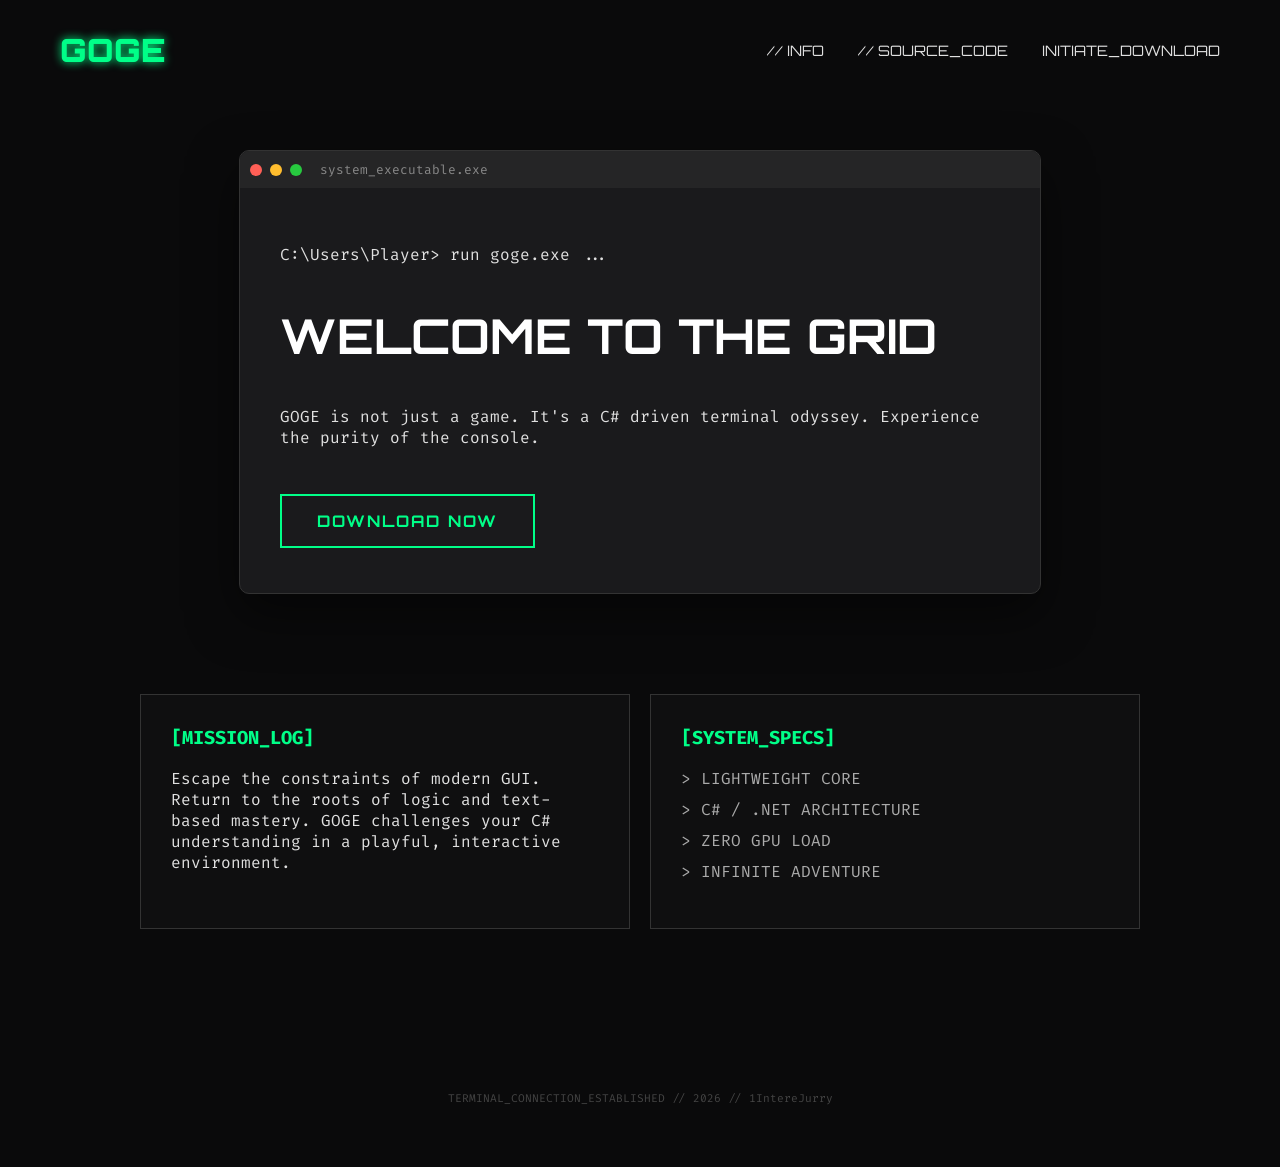
<file: index.html>
<!DOCTYPE html>
<html lang="en">
<head>
    <meta charset="UTF-8">
    <meta name="viewport" content="width=device-width, initial-scale=1.0">
    <title>GOGE // System_Override</title>
    <link rel="stylesheet" href="style.css">
    <link href="https://fonts.googleapis.com/css2?family=Fira+Code:wght@400;700&family=Orbitron:wght@400;900&display=swap" rel="stylesheet">
</head>
<body>

    <div class="scanline"></div>

    <header>
        <div class="logo" data-text="GOGE">GOGE</div>
        <nav>
            <a href="#info">// INFO</a>
            <a href="#developer">// SOURCE_CODE</a>
            <a href="https://github.com/1IntereJurry/GOGE/releases/latest/download/GOGE-Installer.exe" class="nav-download">INITIATE_DOWNLOAD</a>
        </nav>
    </header>

    <main>
        <section id="hero">
            <div class="terminal-window">
                <div class="terminal-header">
                    <span class="dot red"></span>
                    <span class="dot yellow"></span>
                    <span class="dot green"></span>
                    <span class="title">system_executable.exe</span>
                </div>
                <div class="terminal-body">
                    <p class="typing">C:\Users\Player> run goge.exe ...</p>
                    <h2 class="glitch" data-text="WELCOME TO THE GRID">WELCOME TO THE GRID</h2>
                    <p class="description">GOGE is not just a game. It's a C# driven terminal odyssey. Experience the purity of the console.</p>
                    <div class="cta-container">
                        <a href="https://github.com/1IntereJurry/GOGE/releases/latest/download/GOGE-Installer.exe" class="cyber-button">
                            <span class="button-text">DOWNLOAD NOW</span>
                            <span class="button-glitch"></span>
                        </a>
                    </div>
                </div>
            </div>
        </section>

        <section id="info" class="content-section">
            <div class="grid-layout">
                <div class="card">
                    <h3>[MISSION_LOG]</h3>
                    <p>Escape the constraints of modern GUI. Return to the roots of logic and text-based mastery. GOGE challenges your C# understanding in a playful, interactive environment.</p>
                </div>
                <div class="card">
                    <h3>[SYSTEM_SPECS]</h3>
                    <ul>
                        <li>> LIGHTWEIGHT CORE</li>
                        <li>> C# / .NET ARCHITECTURE</li>
                        <li>> ZERO GPU LOAD</li>
                        <li>> INFINITE ADVENTURE</li>
                    </ul>
                </div>
            </div>
        </section>
    </main>

    <footer>
        <p>TERMINAL_CONNECTION_ESTABLISHED // 2026 // 1IntereJurry</p>
    </footer>

</body>
</html>
</file>
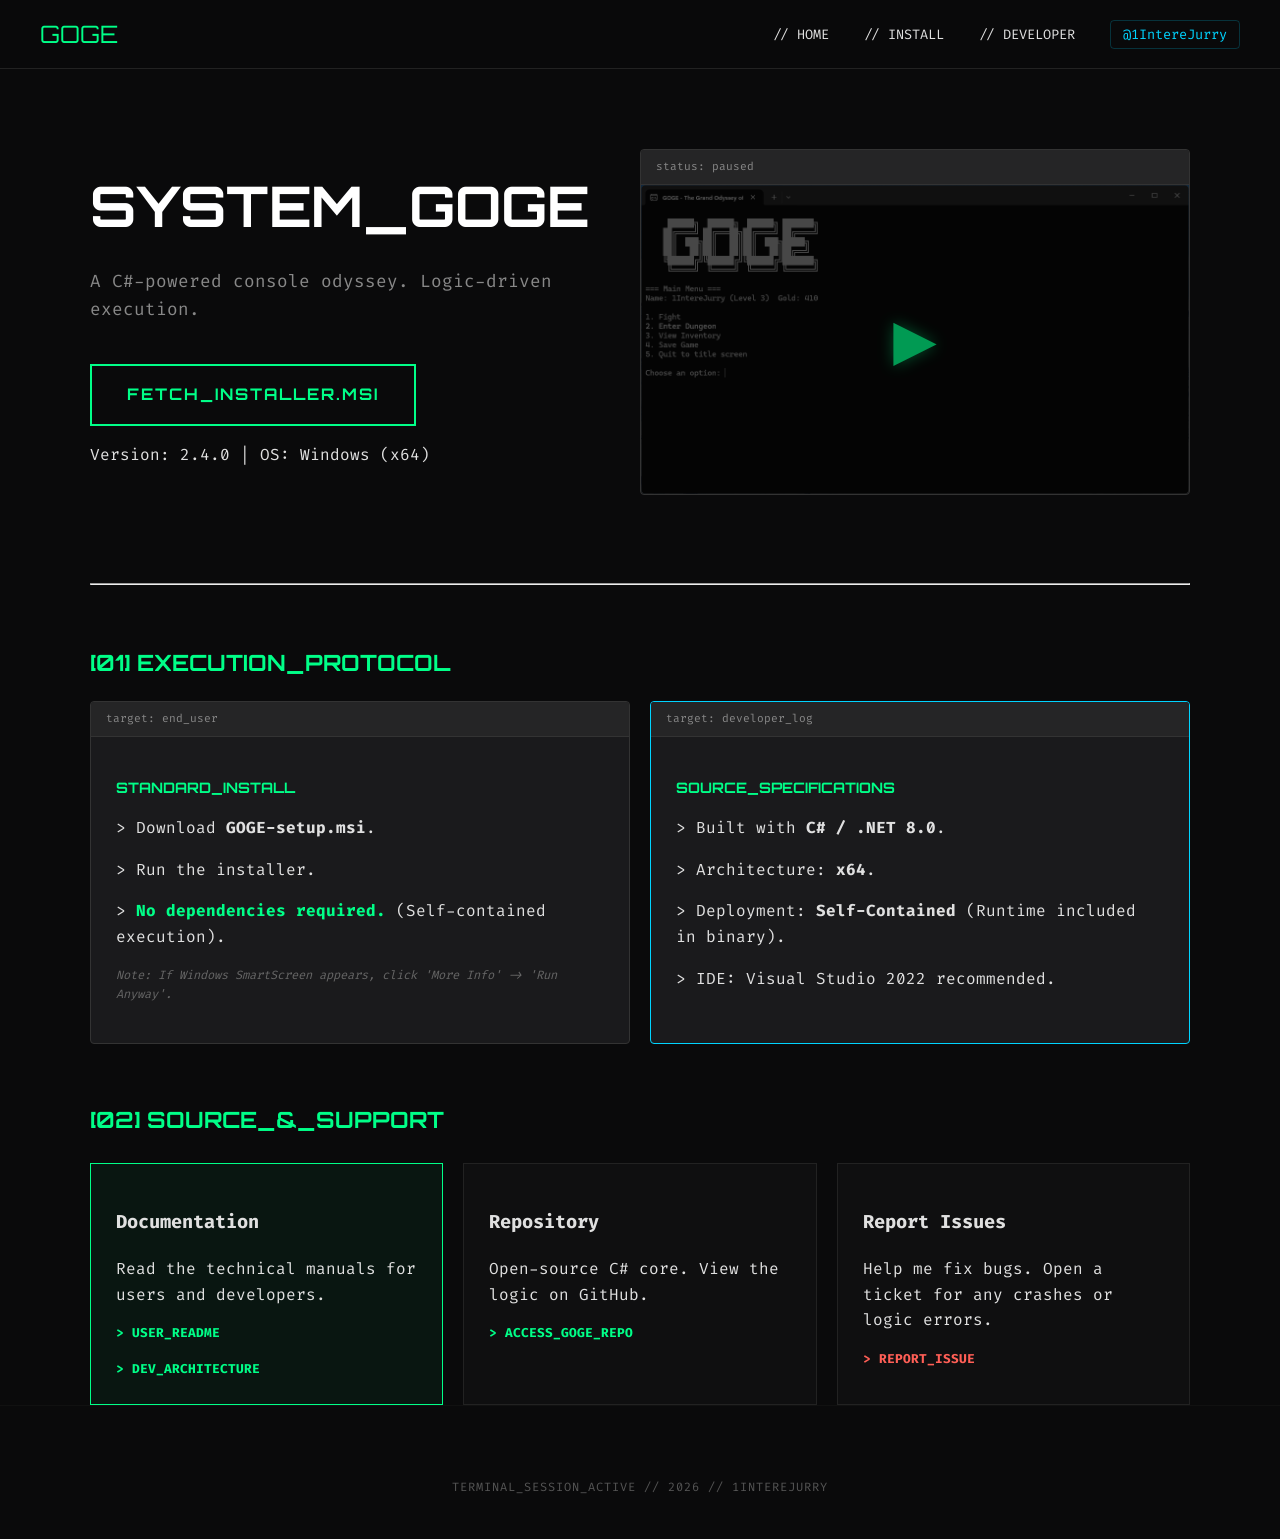
<file: Web/index.html>
<!DOCTYPE html>
<html lang="en">
<head>
    <meta charset="UTF-8">
    <meta name="viewport" content="width=device-width, initial-scale=1.0">
    <title>GOGE // System_Interface</title>
    <link rel="icon" type="image/png" href="Icon_GOGE.png">
    <link rel="stylesheet" href="style.css">
    <link href="https://fonts.googleapis.com/css2?family=Fira+Code:wght@400;700&family=Orbitron:wght@400;900&display=swap" rel="stylesheet">
</head>
<body>

    <div class="scanline"></div>

    <header>
        <div class="logo">GOGE</div>
        
        <input type="checkbox" id="menu-toggle" class="menu-checkbox">
        <label for="menu-toggle" class="menu-icon"><span>&#9776;</span></label>
        
        <nav class="nav-menu">
            <a href="#home">// HOME</a>
            <a href="#install">// INSTALL</a>
            <a href="#developer">// DEVELOPER</a>
            <a href="https://github.com/1IntereJurry" target="_blank" class="dev-link-nav">@1IntereJurry</a>
        </nav>
    </header>

    <main class="container">
        <section id="home" class="hero-section">
            <div class="hero-container">
                <div class="hero-text">
                    <h1 class="main-title">SYSTEM_GOGE</h1>
                    <p class="subtitle">A C#-powered console odyssey. Logic-driven execution.</p>
                    <div class="download-zone">
                        <a href="https://github.com/1IntereJurry/GOGE/releases/latest/download/GOGE-setup.msi" class="cyber-button" download>FETCH_INSTALLER.MSI</a>
                        <p class="file-info">Version: 2.4.0 | OS: Windows (x64)</p>
                    </div>
                </div>

                <div class="hero-visual">
                    <div class="terminal-card preview-box" id="gif-container" onclick="playGif()">
                        <div class="terminal-header" id="gif-status">status: paused</div>
                        
                        <div class="gif-wrapper">
                            <img src="GOGE_preview-static.png" id="preview-img" alt="GOGE Preview" class="game-gif paused">
                            
                            <div class="play-overlay-container" id="play-btn">
                                <span class="play-arrow">&#9658;</span>
                            </div>
                        </div>
                    </div>
                </div>
            </div>
        </section>

        <hr class="divider">

        <section id="install">
            <h2 class="section-header">[01] EXECUTION_PROTOCOL</h2>
            <div class="dual-grid">
                <div class="terminal-card path-card">
                    <div class="terminal-header">target: end_user</div>
                    <div class="terminal-content">
                        <p class="path-title">STANDARD_INSTALL</p>
                        <p><span class="prompt">></span> Download <strong>GOGE-setup.msi</strong>.</p>
                        <p><span class="prompt">></span> Run the installer.</p>
                        <p><span class="prompt">></span> <strong class="highlight-green">No dependencies required.</strong> (Self-contained execution).</p>
                        <p class="note-text">Note: If Windows SmartScreen appears, click 'More Info' -> 'Run Anyway'.</p>
                    </div>
                </div>

                <div class="terminal-card path-card dev-border">
                    <div class="terminal-header">target: developer_log</div>
                    <div class="terminal-content">
                        <p class="path-title">SOURCE_SPECIFICATIONS</p>
                        <p><span class="prompt">></span> Built with <strong>C# / .NET 8.0</strong>.</p>
                        <p><span class="prompt">></span> Architecture: <strong>x64</strong>.</p>
                        <p><span class="prompt">></span> Deployment: <strong>Self-Contained</strong> (Runtime included in binary).</p>
                        <p><span class="prompt">></span> IDE: Visual Studio 2022 recommended.</p>
                    </div>
                </div>
            </div>
        </section>

       <section id="developer">
            <h2 class="section-header">[02] SOURCE_&_SUPPORT</h2>
            <div class="dev-grid">
                <div class="dev-card highlight-card">
                    <h3>Documentation</h3>
                    <p>Read the technical manuals for users and developers.</p>
                    <a href="https://github.com/1IntereJurry/GOGE/blob/master/README.md" target="_blank" class="cyber-link">> USER_README</a>
                    <a href="https://github.com/1IntereJurry/GOGE/blob/master/ARCHITECTURE.md" target="_blank" class="cyber-link">> DEV_ARCHITECTURE</a>
                </div>

                <div class="dev-card">
                    <h3>Repository</h3>
                    <p>Open-source C# core. View the logic on GitHub.</p>
                    <a href="https://github.com/1IntereJurry/GOGE" target="_blank" class="cyber-link">> ACCESS_GOGE_REPO</a>
                </div>

                <div class="dev-card">
                    <h3>Report Issues</h3>
                    <p>Help me fix bugs. Open a ticket for any crashes or logic errors.</p>
                    <a href="https://github.com/1IntereJurry/GOGE/issues/new" target="_blank" class="cyber-link red-link">> REPORT_ISSUE</a>
                </div>
            </div>
        </section>
    </main>

    <footer>
        <p>TERMINAL_SESSION_ACTIVE // 2026 // 1INTEREJURRY</p>
    </footer>

    <script>
        function playGif() {
            const container = document.getElementById('gif-container');
            const img = document.getElementById('preview-img');
            const status = document.getElementById('gif-status');
            const overlay = document.getElementById('play-btn');
            
            if (!container.classList.contains('playing')) {
                img.src = "GOGE_gameplay-gif.gif"; 
                img.classList.remove('paused');
                container.classList.add('playing');
                overlay.style.display = "none"; 
                status.innerText = "status: executing_preview.gif";
            }
        }
    </script>
</body>
</html>
</file>
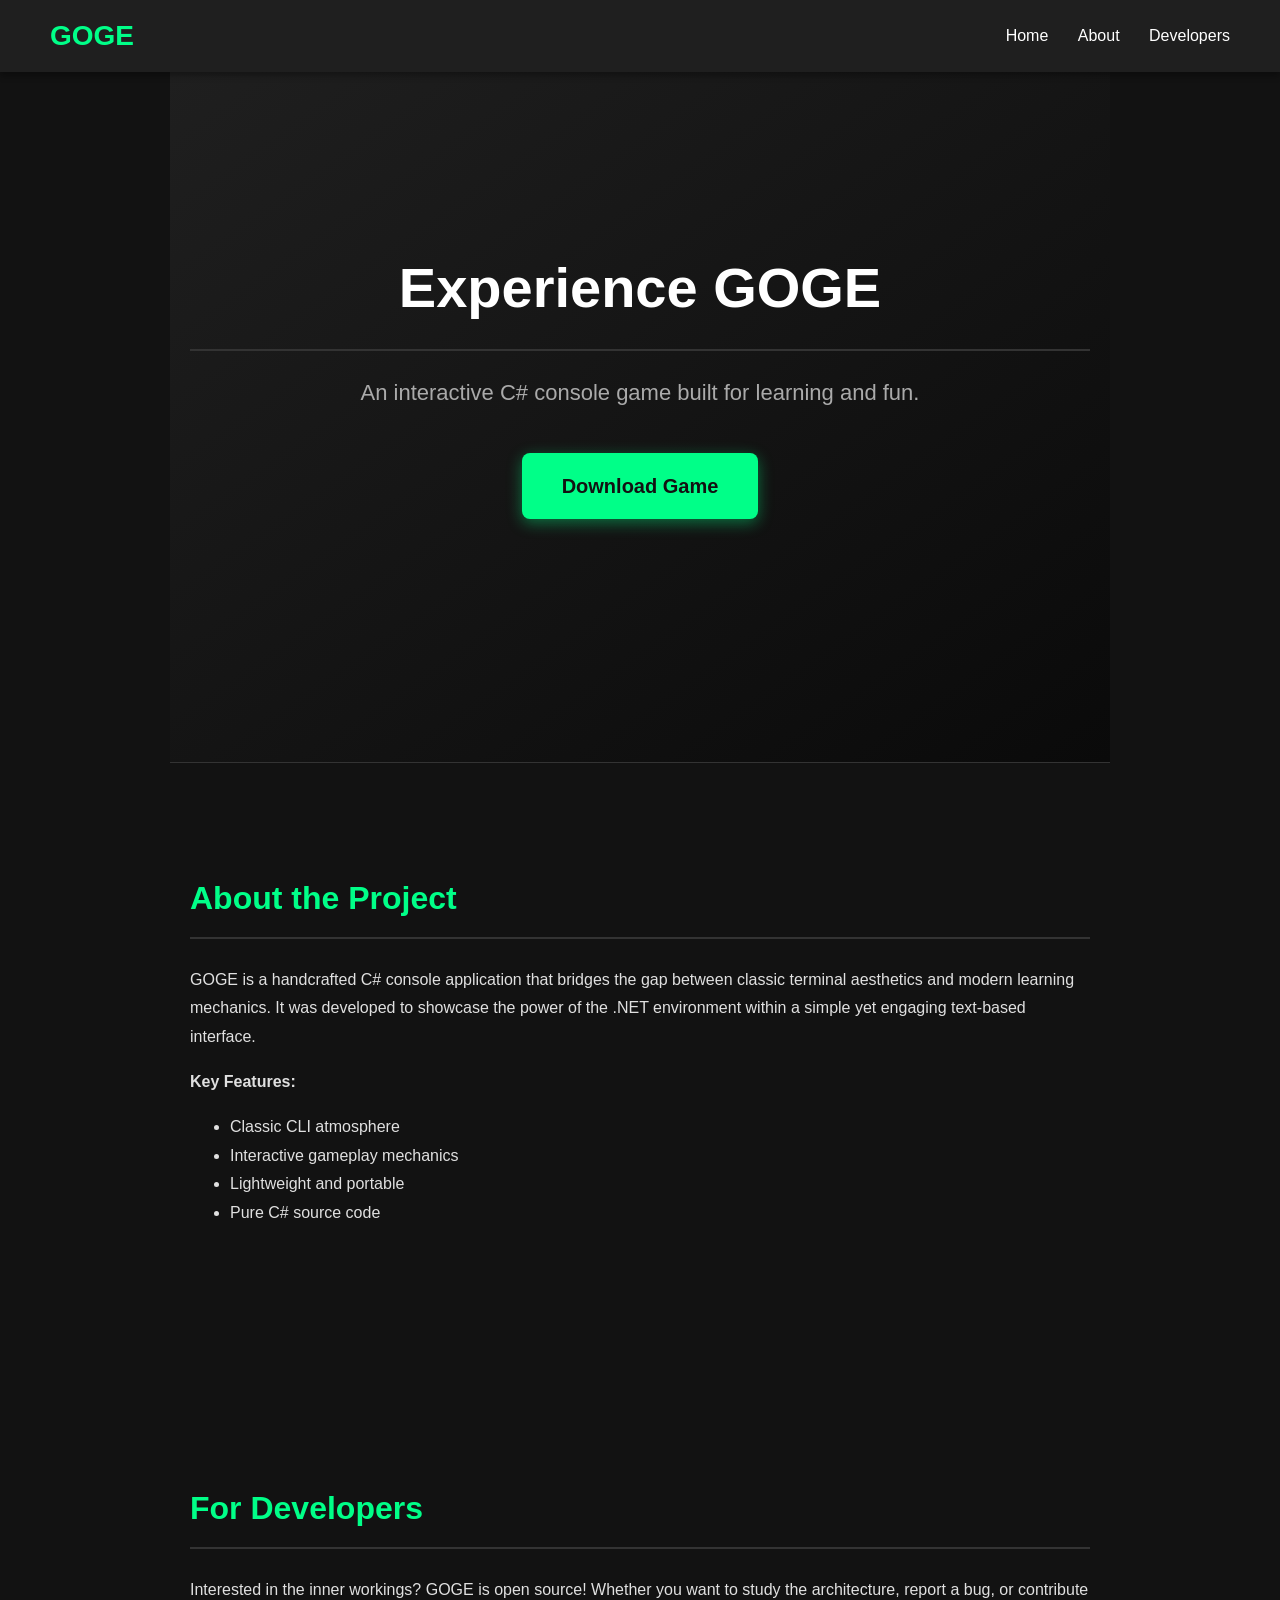
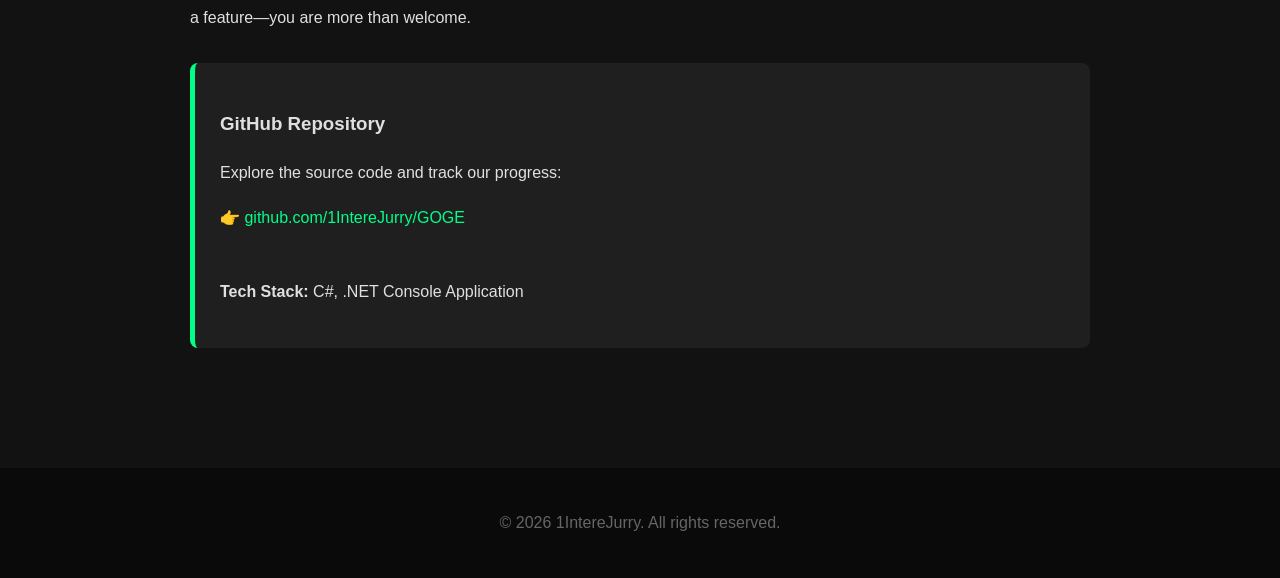
<file: Website/index.html>
<!DOCTYPE html>
<html lang="en">
<head>
    <meta charset="UTF-8">
    <meta name="viewport" content="width=device-width, initial-scale=1.0">
    <title>GOGE - The C# Console Experience</title>
    <link rel="stylesheet" href="style.css">
</head>
<body>

    <header>
        <h1>GOGE</h1>
        <nav>
            <a href="#home">Home</a>
            <a href="#info">About</a>
            <a href="#developer">Developers</a>
        </nav>
    </header>

    <section id="home" class="hero">
        <h2>Experience GOGE</h2>
        <p>An interactive C# console game built for learning and fun.</p>
        
        <a href="https://github.com/1IntereJurry/GOGE/releases/latest/download/GOGE-Installer.exe" class="btn" download>Download Game</a>
    </section>

    <section id="info">
        <h2>About the Project</h2>
        <p>GOGE is a handcrafted C# console application that bridges the gap between classic terminal aesthetics and modern learning mechanics. It was developed to showcase the power of the .NET environment within a simple yet engaging text-based interface.</p>
        <p><strong>Key Features:</strong></p>
        <ul>
            <li>Classic CLI atmosphere</li>
            <li>Interactive gameplay mechanics</li>
            <li>Lightweight and portable</li>
            <li>Pure C# source code</li>
        </ul>
    </section>

    <section id="developer">
        <h2>For Developers</h2>
        <p>Interested in the inner workings? GOGE is open source! Whether you want to study the architecture, report a bug, or contribute a feature—you are more than welcome.</p>
        
        <div class="dev-box">
            <h3>GitHub Repository</h3>
            <p>Explore the source code and track our progress:</p>
            <p>👉 <a href="https://github.com/1IntereJurry/GOGE" target="_blank">github.com/1IntereJurry/GOGE</a></p>
            <p><br><strong>Tech Stack:</strong> C#, .NET Console Application</p>
        </div>
    </section>

    <footer>
        <p>&copy; 2026 1IntereJurry. All rights reserved.</p>
    </footer>

</body>
</html>
</file>
<file: style.css>
:root {
    --neon-green: #00ff88;
    --dark-bg: #0a0a0b;
    --terminal-grey: #1a1a1c;
    --text-color: #e0e0e0;
}

body {
    background-color: var(--dark-bg);
    color: var(--text-color);
    font-family: 'Fira Code', monospace;
    margin: 0;
    overflow-x: hidden;
}

/* Der Scanline-Effekt wie bei alten Monitoren */
.scanline {
    width: 100%;
    height: 100px;
    z-index: 9999;
    background: linear-gradient(0deg, rgba(0, 255, 136, 0) 0%, rgba(0, 255, 136, 0.05) 50%, rgba(0, 255, 136, 0) 100%);
    opacity: 0.1;
    position: fixed;
    bottom: 100%;
    animation: scanline 6s linear infinite;
    pointer-events: none;
}

@keyframes scanline {
    0% { bottom: 100%; }
    100% { bottom: -100px; }
}

header {
    display: flex;
    justify-content: space-between;
    align-items: center;
    padding: 30px 60px;
    font-family: 'Orbitron', sans-serif;
}

.logo {
    font-size: 2rem;
    font-weight: 900;
    color: var(--neon-green);
    text-shadow: 0 0 10px var(--neon-green);
}

nav a {
    color: var(--text-color);
    text-decoration: none;
    margin-left: 30px;
    font-size: 0.9rem;
    transition: 0.3s;
}

nav a:hover {
    color: var(--neon-green);
    text-shadow: 0 0 5px var(--neon-green);
}

.terminal-window {
    background: var(--terminal-grey);
    max-width: 800px;
    margin: 50px auto;
    border-radius: 10px;
    border: 1px solid #333;
    box-shadow: 0 20px 50px rgba(0,0,0,0.5);
    overflow: hidden;
}

.terminal-header {
    background: #252526;
    padding: 10px;
    display: flex;
    align-items: center;
}

.dot { height: 12px; width: 12px; border-radius: 50%; margin-right: 8px; }
.red { background: #ff5f56; }
.yellow { background: #ffbd2e; }
.green { background: #27c93f; }
.title { color: #888; font-size: 0.8rem; margin-left: 10px; }

.terminal-body {
    padding: 40px;
}

.glitch {
    font-family: 'Orbitron', sans-serif;
    font-size: 3rem;
    color: #fff;
    position: relative;
}

/* Cyber Button Styling */
.cyber-button {
    display: inline-block;
    padding: 15px 35px;
    background: transparent;
    border: 2px solid var(--neon-green);
    color: var(--neon-green);
    font-family: 'Orbitron', sans-serif;
    text-decoration: none;
    font-weight: bold;
    letter-spacing: 2px;
    position: relative;
    transition: 0.3s;
    margin-top: 30px;
    overflow: hidden;
}

.cyber-button:hover {
    background: var(--neon-green);
    color: var(--dark-bg);
    box-shadow: 0 0 30px var(--neon-green);
}

.grid-layout {
    display: grid;
    grid-template-columns: 1fr 1fr;
    gap: 20px;
    max-width: 1000px;
    margin: 100px auto;
    padding: 0 20px;
}

.card {
    border: 1px solid #333;
    padding: 30px;
    background: rgba(255,255,255,0.02);
}

.card h3 { color: var(--neon-green); margin-top: 0; }
ul { list-style: none; padding: 0; }
li { margin-bottom: 10px; color: #aaa; }

footer {
    text-align: center;
    padding: 50px;
    font-size: 0.7rem;
    color: #444;
}
</file>
<file: Web/style.css>
:root {
    --neon-green: #00ff88;
    --dark-bg: #0a0a0b;
    --terminal-grey: #1a1a1c;
    --text-color: #e0e0e0;
    --accent-blue: #00d4ff;
    --border-color: #222;
}

body {
    background-color: var(--dark-bg);
    color: var(--text-color);
    font-family: 'Fira Code', monospace;
    margin: 0;
    line-height: 1.6;
    scroll-behavior: smooth;
    overflow-x: hidden;
}

.container { max-width: 1100px; margin: 0 auto; padding: 0 20px; }

/* Header & Nav */
header {
    display: flex; justify-content: space-between; align-items: center;
    padding: 15px 40px; background: rgba(10, 10, 11, 0.95);
    position: sticky; top: 0; z-index: 1000;
    border-bottom: 1px solid var(--border-color);
    backdrop-filter: blur(8px);
}

.logo { font-family: 'Orbitron', sans-serif; font-size: 1.5rem; color: var(--neon-green); }

.menu-checkbox, .menu-icon { display: none !important; }

.nav-menu a { color: var(--text-color); text-decoration: none; margin-left: 25px; font-size: 0.85rem; transition: 0.3s; }
.nav-menu a:hover { color: var(--neon-green); }

.dev-link-nav { color: var(--accent-blue) !important; border: 1px solid rgba(0, 212, 255, 0.2); padding: 5px 12px; border-radius: 4px; }

/* Hero */
.hero-section { padding: 80px 0; }
.hero-container { display: flex; align-items: center; justify-content: space-between; gap: 50px; }

.main-title { font-family: 'Orbitron', sans-serif; font-size: 3.5rem; margin: 0; color: #fff; }
.subtitle { color: #888; font-size: 1.1rem; margin-bottom: 40px; }

/* GRÜNER DOWNLOAD BUTTON */
.cyber-button {
    display: inline-block;
    padding: 16px 35px;
    background: transparent;
    border: 2px solid var(--neon-green);
    color: var(--neon-green);
    font-family: 'Orbitron', sans-serif;
    text-decoration: none;
    font-weight: bold;
    letter-spacing: 2px;
    transition: 0.3s;
}

.cyber-button:hover {
    background: var(--neon-green);
    color: #000;
    box-shadow: 0 0 20px var(--neon-green);
}

/* GIF Wrapper & Centered Play Arrow */
.gif-wrapper { 
    position: relative; 
    cursor: pointer; 
    background: #000; 
    overflow: hidden;
    line-height: 0;
    border-bottom-left-radius: 4px;
    border-bottom-right-radius: 4px;
}

.game-gif { width: 100%; display: block; transition: 0.4s ease; }
.game-gif.paused { filter: brightness(0.35); }

.play-overlay-container {
    position: absolute; 
    top: 0; left: 0; width: 100%; height: 100%;
    display: flex; align-items: center; justify-content: center;
    pointer-events: none;
}

.play-arrow {
    font-size: 5rem; /* Schön groß */
    color: var(--neon-green);
    opacity: 0.6; /* Dezent transparent */
    transition: 0.3s;
    text-shadow: 0 0 15px rgba(0, 255, 136, 0.5);
}

.gif-wrapper:hover .play-arrow {
    opacity: 1;
    transform: scale(1.1); /* Wird beim Hovern leicht größer */
}

/* Cards & Grid */
.terminal-card { background: var(--terminal-grey); border: 1px solid #333; border-radius: 4px; overflow: hidden; }
.terminal-header { background: #252526; padding: 8px 15px; font-size: 0.7rem; color: #888; border-bottom: 1px solid #333; }
.terminal-content { padding: 25px; }
.section-header { font-family: 'Orbitron', sans-serif; color: var(--neon-green); font-size: 1.4rem; margin-top: 60px; }

.dev-grid { display: grid; grid-template-columns: repeat(auto-fit, minmax(280px, 1fr)); gap: 20px; margin-top: 25px; }
.dev-card { background: rgba(255,255,255,0.02); border: 1px solid var(--border-color); padding: 25px; }
.cyber-link { color: var(--neon-green); text-decoration: none; font-weight: bold; display: block; margin-top: 15px; font-size: 0.8rem;}
.red-link { color: #ff5f56 !important; }

/* Responsive */
@media (max-width: 850px) {
    .menu-icon { display: block !important; font-size: 2rem; color: var(--neon-green); cursor: pointer; }
    .nav-menu {
        display: none; flex-direction: column; position: absolute;
        top: 100%; left: 0; width: 100%; background: #111;
        border-bottom: 2px solid var(--neon-green); padding: 20px 0;
    }
    .menu-checkbox:checked ~ .nav-menu { display: flex; }
    .nav-menu a { margin: 15px 0; width: 100%; text-align: center; margin-left: 0; font-size: 1.2rem; }
    .hero-container { flex-direction: column; text-align: center; }
}

.dual-grid {
    display: grid;
    grid-template-columns: 1fr 1fr;
    gap: 20px;
    margin-top: 20px;
}

.path-card {
    height: 100%;
    border-color: #333;
}

.path-title {
    font-weight: bold;
    color: var(--neon-green);
    margin-bottom: 15px;
    font-family: 'Orbitron', sans-serif;
    font-size: 0.9rem;
}

.dev-border {
    border-color: var(--accent-blue);
}

.highlight-green {
    color: var(--neon-green);
}

.note-text {
    font-size: 0.75rem;
    color: #666;
    margin-top: 15px;
    font-style: italic;
}

/* Footer Styling (wie besprochen) */
footer {
    text-align: center;
    padding: 60px 0 30px;
    color: #555;
    font-size: 0.75rem;
    letter-spacing: 1px;
    border-top: 1px solid #111;
    width: 100%;
}

/* Mobile Anpassung für das Dual-Grid */
@media (max-width: 850px) {
    .dual-grid {
        grid-template-columns: 1fr;
    }
}

.highlight-card {
    border: 1px solid var(--neon-green) !important;
    background: rgba(0, 255, 136, 0.05) !important;
}

.dev-grid {
    display: grid;
    grid-template-columns: repeat(auto-fit, minmax(300px, 1fr));
    gap: 20px;
    margin-top: 25px;
}

footer {
    text-align: center;      /* Zentriert den Text horizontal */
    padding: 60px 0 30px;    /* Abstand nach oben und unten */
    color: #555;             /* Ein dunkles Grau, damit es dezent wirkt */
    font-size: 0.75rem;      /* Etwas kleinere Schrift */
    letter-spacing: 1px;     /* Mehr Abstand zwischen den Buchstaben für den Terminal-Look */
    border-top: 1px solid #111; /* Eine sehr feine Trennlinie zum restlichen Content */
    width: 100%;
}


@media (max-width: 850px) {
    .main-title {
        /* Nutzt 'vw' (Viewport Width), damit die Schrift mit der Bildschirmbreite mitskaliert */
        font-size: 10vw !important; 
        
        /* Erlaubt dem Browser, das Wort SYSTEM_GOGE notfalls zu trennen */
        overflow-wrap: break-word;
        word-wrap: break-word;
        hyphens: auto;
        
        display: block;
        width: 100%;
        text-align: center;
        margin: 0 auto 20px auto;
    }

    /* Falls das Wort immer noch zu lang ist, erzwingen wir hier die Skalierung */
    @media (max-width: 400px) {
        .main-title {
            font-size: 8vw !important;
        }
    }
}
</file>
<file: Website/style.css>
/* General Styling & Dark Theme */
body { 
    font-family: 'Segoe UI', Tahoma, Geneva, Verdana, sans-serif; 
    margin: 0; 
    padding: 0; 
    background-color: #121212; 
    color: #e0e0e0; 
}

html { 
    scroll-behavior: smooth; 
}

/* Navigation Bar */
header { 
    background-color: #1f1f1f; 
    padding: 20px 50px; 
    display: flex; 
    justify-content: space-between; 
    align-items: center; 
    position: sticky; 
    top: 0; 
    z-index: 1000; 
    box-shadow: 0 4px 6px rgba(0,0,0,0.3); 
}

header h1 { 
    margin: 0; 
    font-size: 28px; 
    color: #00ff88; 
}

nav a { 
    color: #ffffff; 
    text-decoration: none; 
    margin-left: 25px; 
    font-weight: 500; 
    transition: color 0.3s; 
}

nav a:hover { 
    color: #00ff88; 
}

/* Hero Section */
.hero { 
    text-align: center; 
    padding: 120px 20px; 
    background: linear-gradient(145deg, #1f1f1f 0%, #0a0a0a 100%); 
    border-bottom: 1px solid #333; 
}

.hero h2 { 
    font-size: 56px; 
    margin-bottom: 10px; 
    color: #ffffff;
}

.hero p { 
    font-size: 22px; 
    color: #aaaaaa; 
    margin-bottom: 40px; 
}

/* Button Styling */
.btn { 
    background-color: #00ff88; 
    color: #121212; 
    padding: 15px 40px; 
    text-decoration: none; 
    font-size: 20px; 
    border-radius: 8px; 
    font-weight: bold; 
    transition: all 0.3s ease; 
    display: inline-block; 
    box-shadow: 0 4px 15px rgba(0, 255, 136, 0.4);
}

.btn:hover { 
    background-color: #00cc6a; 
    transform: translateY(-2px);
    box-shadow: 0 6px 20px rgba(0, 255, 136, 0.6);
}

/* Content Sections */
section { 
    padding: 80px 50px; 
    max-width: 900px; 
    margin: 0 auto; 
    line-height: 1.8; 
    min-height: 50vh;
}

section h2 { 
    color: #00ff88; 
    border-bottom: 2px solid #333; 
    padding-bottom: 10px; 
    font-size: 32px;
}

/* Developer Info Box */
.dev-box { 
    background-color: #1f1f1f; 
    padding: 25px; 
    border-radius: 8px; 
    margin-top: 30px; 
    border-left: 5px solid #00ff88; 
}

.dev-box a {
    color: #00ff88;
    text-decoration: none;
}

.dev-box a:hover {
    text-decoration: underline;
}

/* Footer */
footer { 
    text-align: center; 
    padding: 30px; 
    background-color: #0a0a0a; 
    color: #666; 
    margin-top: 40px; 
}
</file>
